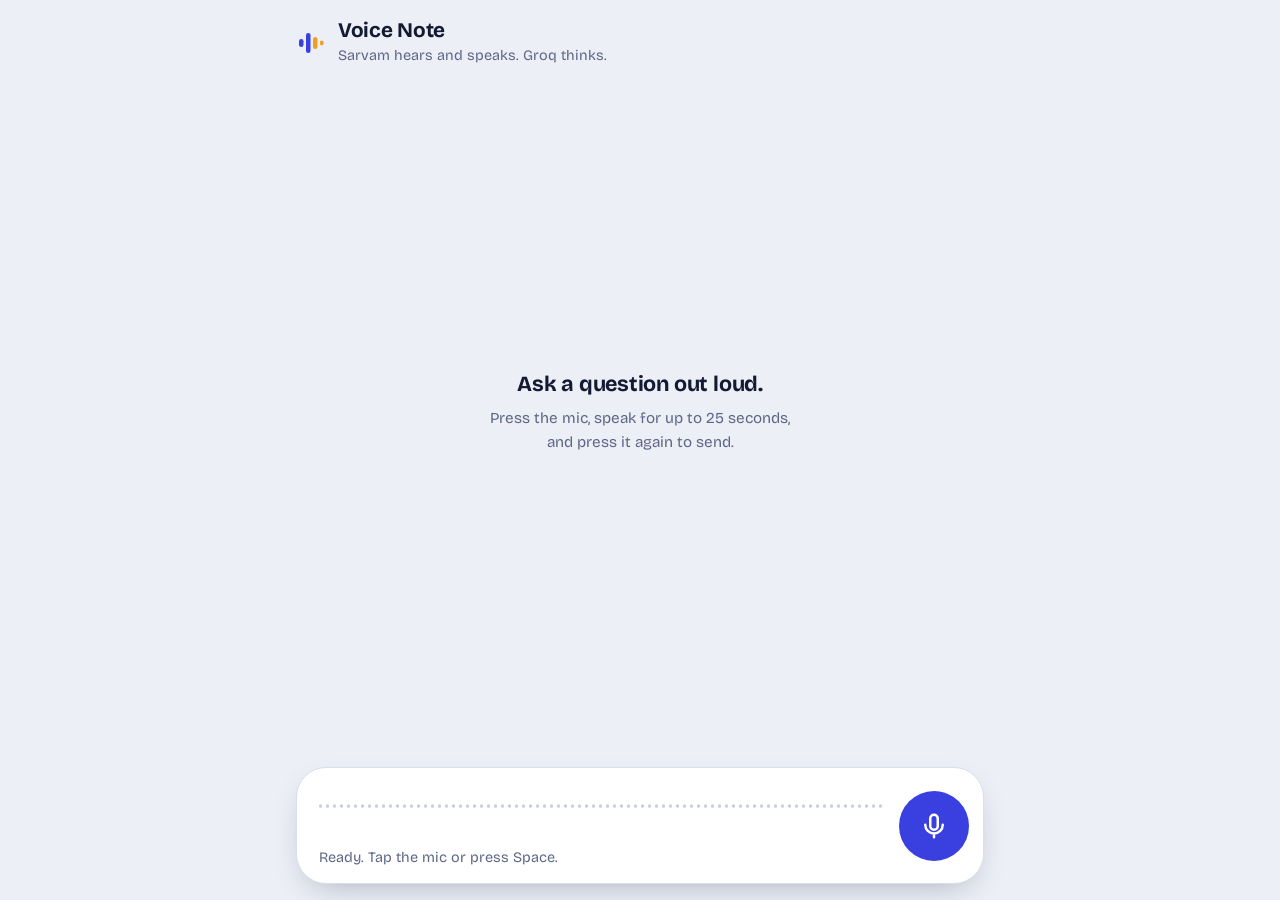
<file: voicenote/index.html>
<!doctype html>
<html lang="en">
<head>
<meta charset="utf-8">
<meta name="viewport" content="width=device-width, initial-scale=1">
<title>Voice Note</title>
<link rel="preconnect" href="https://fonts.googleapis.com">
<link rel="preconnect" href="https://fonts.gstatic.com" crossorigin>
<link href="https://fonts.googleapis.com/css2?family=Bricolage+Grotesque:opsz,wght@12..96,400;12..96,600;12..96,700&display=swap" rel="stylesheet">
<style>
  :root {
    --ground:#ECEFF6; --surface:#FFFFFF; --ink:#151A33; --muted:#5E6785; --line:#D9DEEB;
    --accent:#3A3FE0; --you:#3A3FE0; --marigold:#F0A020; --rec:#E5484D; --rec-ink:#C2262B;
    --idle-bar:#C7CDE0; --bot-bar-idle:#D7DBEA; --shadow:0 12px 32px -14px rgba(21,26,51,.35);
  }
  @media (prefers-color-scheme: dark) {
    :root {
      --ground:#0D0F1E; --surface:#171A30; --ink:#ECEEF8; --muted:#9AA2C0; --line:#262A45;
      --accent:#7D83FF; --you:#4A50F0; --marigold:#FFB547; --rec:#FF6369; --rec-ink:#FF8A8F;
      --idle-bar:#323757; --bot-bar-idle:#33385A; --shadow:0 12px 32px -14px rgba(0,0,0,.7);
    }
  }
  * { box-sizing:border-box; }
  html, body { height:100%; }
  body {
    margin:0; background:var(--ground); color:var(--ink);
    font:16px/1.5 "Bricolage Grotesque", system-ui, -apple-system, "Segoe UI", sans-serif;
    -webkit-font-smoothing:antialiased;
  }
  .app {
    max-width:720px; margin:0 auto; height:100dvh; padding:0 16px;
    display:grid; grid-template-rows:auto 1fr auto;
  }

  /* header */
  header { display:flex; align-items:center; justify-content:space-between; gap:12px; padding:20px 0 12px; }
  .brand { display:flex; align-items:center; gap:12px; min-width:0; }
  .brand svg { flex:none; }
  h1 { margin:0; font-size:1.3rem; line-height:1.1; font-weight:700; letter-spacing:-.015em; }
  .tagline { margin:2px 0 0; color:var(--muted); font-size:.9rem; }
  .ghost {
    font:inherit; font-size:.85rem; background:none; color:var(--muted); cursor:pointer;
    border:1px solid var(--line); border-radius:999px; padding:6px 14px;
    white-space:nowrap; flex:none;
  }
  .ghost:hover { color:var(--ink); border-color:var(--muted); }
  .ghost[hidden] { display:none; }

  /* conversation */
  main { overflow-y:auto; display:flex; flex-direction:column; gap:14px; padding:8px 2px 20px; }
  .empty { margin:auto; text-align:center; max-width:30ch; color:var(--muted); }
  .empty strong { display:block; color:var(--ink); font-size:1.35rem; line-height:1.25; letter-spacing:-.01em; margin-bottom:8px; }
  .empty span { font-size:.95rem; }

  .bubble { max-width:min(88%, 470px); padding:12px 14px 12px 12px; border-radius:22px; display:flex; flex-direction:column; gap:8px; animation:rise .18s ease-out; }
  .bubble.you { align-self:flex-end; background:var(--you); color:#fff; border-bottom-right-radius:6px; }
  .bubble.bot { align-self:flex-start; background:var(--surface); border:1px solid var(--line); border-bottom-left-radius:6px; }
  .voice { display:flex; align-items:center; gap:10px; }
  .play {
    flex:none; width:38px; height:38px; border:0; border-radius:50%; cursor:pointer;
    display:grid; place-items:center;
  }
  .you .play { background:#fff; color:var(--you); }
  .bot .play { background:var(--marigold); color:#1c1500; }
  .wave { flex:1; min-width:130px; height:32px; display:flex; align-items:center; gap:3px; }
  .wave i { flex:1; min-width:2px; border-radius:2px; transition:background .12s; }
  .you .wave i { background:rgba(255,255,255,.4); }
  .you .wave i.on { background:#fff; }
  .bot .wave i { background:var(--bot-bar-idle); }
  .bot .wave i.on { background:var(--marigold); }
  .time { font-size:.78rem; font-variant-numeric:tabular-nums; opacity:.85; min-width:2.7em; text-align:right; }
  .text { margin:0; padding:0 4px; }
  .pending .text { animation:blink 1.1s ease-in-out infinite; opacity:.85; }
  .meta { margin:0; padding:2px 4px 0; font-size:.78rem; line-height:1.45; color:var(--muted); border-top:1px solid var(--line); padding-top:8px; }

  /* dock */
  footer { padding:8px 0 max(16px, env(safe-area-inset-bottom)); }
  .dock {
    background:var(--surface); border:1px solid var(--line); border-radius:30px; box-shadow:var(--shadow);
    padding:14px 14px 14px 22px; display:grid; grid-template-columns:1fr auto; align-items:center; gap:16px;
  }
  .meter { min-width:0; }
  #live { display:block; width:100%; height:48px; }
  .limit { height:3px; margin-top:6px; border-radius:2px; background:var(--line); overflow:hidden; opacity:0; transition:opacity .2s; }
  .limit i { display:block; height:100%; background:var(--rec); transform-origin:left; transform:scaleX(0); }
  body[data-state="recording"] .limit { opacity:1; }
  #status { margin:8px 0 0; font-size:.9rem; color:var(--muted); min-height:1.4em; }
  #status.err { color:var(--rec-ink); }
  body[data-state="recording"] #status { color:var(--ink); }

  .mic {
    position:relative; width:70px; height:70px; border:0; border-radius:50%; cursor:pointer;
    background:var(--accent); color:#fff; display:grid; place-items:center;
    transition:transform .15s, background .2s;
  }
  .mic:active { transform:scale(.95); }
  .mic:disabled { opacity:.55; cursor:progress; }
  body[data-state="recording"] .mic { background:var(--rec); }
  .mic::after { content:""; position:absolute; inset:-6px; border-radius:50%; border:2px solid var(--rec); opacity:0; pointer-events:none; }
  body[data-state="recording"] .mic::after { animation:pulse 1.4s ease-out infinite; }
  button:focus-visible { outline:3px solid var(--marigold); outline-offset:3px; }
  kbd { font:inherit; font-size:.8rem; border:1px solid var(--line); border-radius:6px; padding:0 6px; }

  @keyframes pulse { 0% { transform:scale(.92); opacity:.7; } 100% { transform:scale(1.4); opacity:0; } }
  @keyframes rise { from { opacity:0; transform:translateY(6px); } to { opacity:1; transform:none; } }
  @keyframes blink { 50% { opacity:.45; } }
  @media (prefers-reduced-motion: reduce) {
    .bubble, .pending .text, body[data-state="recording"] .mic::after { animation:none; }
    .mic, .wave i, .limit { transition:none; }
  }
  @media (max-width:480px) {
    .dock { padding:12px 12px 12px 16px; gap:12px; }
    .mic { width:64px; height:64px; }
    .bubble { max-width:92%; }
    .wave { min-width:90px; }
  }
</style>
</head>
<body data-state="idle">
<div class="app">
  <header>
    <div class="brand">
      <svg width="30" height="30" viewBox="0 0 30 30" aria-hidden="true">
        <rect x="3" y="11" width="4.5" height="8" rx="2.25" style="fill:var(--accent)"/>
        <rect x="10" y="5" width="4.5" height="20" rx="2.25" style="fill:var(--accent)"/>
        <rect x="17" y="9" width="4.5" height="12" rx="2.25" style="fill:var(--marigold)"/>
        <rect x="24" y="12.5" width="3.5" height="5" rx="1.75" style="fill:var(--marigold)"/>
      </svg>
      <div>
        <h1>Voice Note</h1>
        <p class="tagline">Sarvam hears and speaks. Groq thinks.</p>
      </div>
    </div>
    <button class="ghost" id="clear" type="button" hidden>Clear chat</button>
  </header>

  <main id="chat" aria-live="polite">
    <div class="empty" id="empty">
      <strong>Ask a question out loud.</strong>
      <span>Press the mic, speak for up to 25 seconds, and press it again to send.</span>
    </div>
  </main>

  <footer>
    <div class="dock">
      <div class="meter">
        <canvas id="live" aria-hidden="true"></canvas>
        <div class="limit" aria-hidden="true"><i id="limitFill"></i></div>
        <p id="status" role="status">Ready. Tap the mic or press <kbd>Space</kbd>.</p>
      </div>
      <button class="mic" id="mic" type="button" aria-label="Start recording"></button>
    </div>
  </footer>
</div>

<script>
const MAX_SECONDS = 25;       // Sarvam REST STT accepts up to 30 s per request
const TARGET_RATE = 16000;    // 16 kHz mono WAV for speech-to-text
const BARS = 36;              // bars drawn in each voice-note bubble
const READY = "Ready. Tap the mic or press Space.";

const $ = id => document.getElementById(id);
const chat = $("chat"), micBtn = $("mic"), statusEl = $("status"), clearBtn = $("clear");
const canvas = $("live"), limitFill = $("limitFill");
const reduceMotion = matchMedia("(prefers-reduced-motion: reduce)").matches;

const ICON_MIC = '<svg width="30" height="30" viewBox="0 0 24 24" fill="none" stroke="currentColor" stroke-width="2" stroke-linecap="round" stroke-linejoin="round" aria-hidden="true"><rect x="9" y="3" width="6" height="12" rx="3"/><path d="M5 11a7 7 0 0 0 14 0M12 18v3"/></svg>';
const ICON_STOP = '<svg width="26" height="26" viewBox="0 0 24 24" fill="currentColor" aria-hidden="true"><rect x="6" y="6" width="12" height="12" rx="2.5"/></svg>';
const ICON_PLAY = '<svg width="16" height="16" viewBox="0 0 24 24" fill="currentColor" aria-hidden="true"><path d="M8 5.5v13a1 1 0 0 0 1.5.86l10.5-6.5a1 1 0 0 0 0-1.72L9.5 4.64A1 1 0 0 0 8 5.5z"/></svg>';
const ICON_PAUSE = '<svg width="16" height="16" viewBox="0 0 24 24" fill="currentColor" aria-hidden="true"><rect x="6" y="5" width="4.5" height="14" rx="1.5"/><rect x="13.5" y="5" width="4.5" height="14" rx="1.5"/></svg>';

const sessionId = crypto.randomUUID();
let history = [];              // [{role, content}] text only, sent to the server each turn
let state = "idle";            // idle | recording | processing | speaking
let ctx, stream, source, processor, chunks = [], levels = [];
let startedAt = 0, stopTimer = null, tickTimer = null;
let currentPlayer = null;

/* ---------- state ---------- */
function setState(next, text, isErr = false) {
  state = next;
  document.body.dataset.state = next;
  statusEl.textContent = text;
  statusEl.classList.toggle("err", isErr);
  statusEl.setAttribute("role", isErr ? "alert" : "status");
  micBtn.innerHTML = next === "recording" ? ICON_STOP : ICON_MIC;
  micBtn.setAttribute("aria-label", next === "recording" ? "Stop and send" : "Start recording");
  micBtn.disabled = next === "processing";
}
const fmt = s => isFinite(s) && s > 0 ? Math.floor(s / 60) + ":" + String(Math.floor(s % 60)).padStart(2, "0") : "0:00";

function friendlyError(msg) {
  msg = String(msg || "Something went wrong.");
  if (/insufficient_quota|No credits/i.test(msg)) return "Sarvam credits have run out. Check your Sarvam account and try again.";
  if (/422|couldn't hear anything|recording is too short|too short/i.test(msg)) return "I couldn't hear that clearly. Please speak a little louder and try again.";
  if (/502|speech-to-text failed|text-to-speech failed|LLM failed/i.test(msg)) return "The voice service had a temporary problem. Please try again.";
  return msg.length > 140 ? msg.slice(0, 140) + "…" : msg;
}

/* ---------- live meter (canvas) ---------- */
function drawMeter(t) {
  const dpr = window.devicePixelRatio || 1;
  const w = canvas.clientWidth, h = canvas.clientHeight;
  if (canvas.width !== Math.round(w * dpr) || canvas.height !== Math.round(h * dpr)) {
    canvas.width = Math.round(w * dpr); canvas.height = Math.round(h * dpr);
  }
  const g = canvas.getContext("2d");
  g.setTransform(dpr, 0, 0, dpr, 0, 0);
  g.clearRect(0, 0, w, h);
  const css = getComputedStyle(document.documentElement);
  const colRec = css.getPropertyValue("--rec").trim();
  const colAccent = css.getPropertyValue("--accent").trim();
  const colIdle = css.getPropertyValue("--idle-bar").trim();
  const bar = 3, gap = 4, n = Math.max(1, Math.floor((w + gap) / (bar + gap)));
  for (let i = 0; i < n; i++) {
    let amp = 0.07, color = colIdle;
    if (state === "recording") {
      const idx = levels.length - n + i;
      amp = idx >= 0 ? Math.max(0.07, levels[idx]) : 0.07;
      color = idx >= 0 ? colRec : colIdle;
    } else if (state === "processing") {
      amp = reduceMotion ? 0.12 : 0.08 + 0.55 * Math.pow((Math.sin(t / 240 - i * 0.32) + 1) / 2, 3);
      color = colAccent;
    }
    const bh = Math.max(3, amp * h), x = i * (bar + gap), y = (h - bh) / 2;
    g.fillStyle = color;
    g.beginPath();
    if (g.roundRect) g.roundRect(x, y, bar, bh, 1.5); else g.rect(x, y, bar, bh);
    g.fill();
  }
}
(function loop(t) { if (!document.hidden) drawMeter(t); requestAnimationFrame(loop); })(0);

/* ---------- audio helpers ---------- */
function encodeWav(samples, inRate) {
  const ratio = inRate / TARGET_RATE;
  const outLen = Math.floor(samples.length / ratio);
  const pcm = new Int16Array(outLen);
  for (let i = 0; i < outLen; i++) {
    const s = Math.max(-1, Math.min(1, samples[Math.floor(i * ratio)]));
    pcm[i] = s < 0 ? s * 0x8000 : s * 0x7fff;
  }
  const buf = new ArrayBuffer(44 + pcm.length * 2);
  const v = new DataView(buf);
  const w = (o, s) => [...s].forEach((c, i) => v.setUint8(o + i, c.charCodeAt(0)));
  w(0, "RIFF"); v.setUint32(4, 36 + pcm.length * 2, true); w(8, "WAVE"); w(12, "fmt ");
  v.setUint32(16, 16, true); v.setUint16(20, 1, true); v.setUint16(22, 1, true);
  v.setUint32(24, TARGET_RATE, true); v.setUint32(28, TARGET_RATE * 2, true);
  v.setUint16(32, 2, true); v.setUint16(34, 16, true); w(36, "data");
  v.setUint32(40, pcm.length * 2, true);
  new Int16Array(buf, 44).set(pcm);
  return new Blob([buf], { type: "audio/wav" });
}

function peaksFrom(samples, n) {
  const size = Math.max(1, Math.floor(samples.length / n)), out = [];
  let max = 0;
  for (let i = 0; i < n; i++) {
    let m = 0;
    const s = i * size, e = Math.min(samples.length, s + size);
    for (let j = s; j < e; j++) { const a = Math.abs(samples[j]); if (a > m) m = a; }
    out.push(m); if (m > max) max = m;
  }
  return out.map(v => max ? Math.max(0.1, Math.pow(v / max, 0.7)) : 0.1);
}

async function decodeReply(b64) {
  const bin = atob(b64), bytes = new Uint8Array(bin.length);
  for (let i = 0; i < bin.length; i++) bytes[i] = bin.charCodeAt(i);
  const url = URL.createObjectURL(new Blob([bytes], { type: "audio/wav" }));
  try {
    const ac = new (window.AudioContext || window.webkitAudioContext)();
    const buf = await ac.decodeAudioData(bytes.buffer.slice(0));
    ac.close();
    return { url, duration: buf.duration, peaks: peaksFrom(buf.getChannelData(0), BARS) };
  } catch (e) {
    return { url, duration: 0, peaks: Array.from({ length: BARS }, (_, i) => 0.25 + 0.5 * Math.abs(Math.sin(i * 0.9))) };
  }
}

/* ---------- empty state ---------- */
function showEmpty() {
  chat.innerHTML = '<div class="empty" id="empty"><strong>Ask a question out loud.</strong><span>Press the mic, speak for up to 25 seconds, and press it again to send.</span></div>';
  clearBtn.hidden = true;
}

/* ---------- voice-note bubbles ---------- */
function addBubble(role, { peaks, duration, url, text, pending = false, meta = "" }) {
  const empty = $("empty");
  if (empty) empty.remove();
  clearBtn.hidden = false;

  const el = document.createElement("article");
  el.className = "bubble " + role + (pending ? " pending" : "");
  const row = document.createElement("div"); row.className = "voice";
  const btn = document.createElement("button");
  btn.type = "button"; btn.className = "play"; btn.innerHTML = ICON_PLAY;
  btn.setAttribute("aria-label", "Play voice note");
  const wave = document.createElement("div"); wave.className = "wave"; wave.setAttribute("aria-hidden", "true");
  const bars = peaks.map(p => { const b = document.createElement("i"); b.style.height = Math.round(16 + p * 84) + "%"; wave.appendChild(b); return b; });
  const time = document.createElement("span"); time.className = "time"; time.textContent = fmt(duration);
  row.append(btn, wave, time);
  const p = document.createElement("p"); p.className = "text"; p.textContent = text;
  el.append(row, p);
  if (meta) {
    const m = document.createElement("p"); m.className = "meta"; m.textContent = meta;
    el.append(m);
  }
  chat.appendChild(el);
  chat.scrollTo({ top: chat.scrollHeight, behavior: reduceMotion ? "auto" : "smooth" });

  let audio = null;
  const api = {
    el, setText(t) { p.textContent = t; el.classList.remove("pending"); },
    paint(frac) { const k = Math.floor(frac * bars.length); bars.forEach((b, i) => b.classList.toggle("on", i < k)); },
    resetUi() {
      btn.innerHTML = ICON_PLAY; btn.setAttribute("aria-label", "Play voice note");
      time.textContent = fmt(duration);
      if (state === "speaking") setState("idle", READY);
    },
    async play() {
      if (currentPlayer && currentPlayer !== api) currentPlayer.stop();
      if (!audio) {
        audio = new Audio(url);
        audio.addEventListener("loadedmetadata", () => { if (!duration) { duration = audio.duration; time.textContent = fmt(duration); } });
        audio.addEventListener("timeupdate", () => {
          const d = audio.duration || duration || 1;
          api.paint(audio.currentTime / d);
          time.textContent = fmt(Math.max(0, d - audio.currentTime));
        });
        audio.addEventListener("ended", () => { api.paint(0); api.resetUi(); currentPlayer = null; });
      }
      currentPlayer = api;
      await audio.play();
      btn.innerHTML = ICON_PAUSE; btn.setAttribute("aria-label", "Pause voice note");
      if (role === "bot" && state === "idle") setState("speaking", "Speaking…");
    },
    pause() { if (audio) audio.pause(); api.resetUi(); },
    stop() { if (audio) { audio.pause(); audio.currentTime = 0; } api.paint(0); api.resetUi(); if (currentPlayer === api) currentPlayer = null; },
  };
  btn.addEventListener("click", () => { (audio && !audio.paused) ? api.pause() : api.play().catch(() => {}); });
  return api;
}

/* ---------- recording ---------- */
function teardownAudio() {
  clearTimeout(stopTimer); clearInterval(tickTimer);
  try { processor.disconnect(); source.disconnect(); } catch (e) {}
  if (stream) stream.getTracks().forEach(t => t.stop());
  limitFill.style.transform = "scaleX(0)";
}

async function startRecording() {
  if (currentPlayer) currentPlayer.stop();
  try {
    stream = await navigator.mediaDevices.getUserMedia({ audio: true });
  } catch (e) {
    setState("idle", "Microphone access is blocked. Allow it in the address bar and try again.", true);
    return;
  }
  ctx = new (window.AudioContext || window.webkitAudioContext)();
  source = ctx.createMediaStreamSource(stream);
  processor = ctx.createScriptProcessor(4096, 1, 1);
  chunks = []; levels = [];
  processor.onaudioprocess = e => {
    const data = new Float32Array(e.inputBuffer.getChannelData(0));
    chunks.push(data);
    const half = data.length >> 1;
    for (const [a, b] of [[0, half], [half, data.length]]) {
      let sum = 0; for (let i = a; i < b; i++) sum += data[i] * data[i];
      levels.push(Math.min(1, Math.sqrt(sum / (b - a)) * 7));
    }
    if (levels.length > 600) levels.splice(0, levels.length - 600);
  };
  source.connect(processor);
  processor.connect(ctx.destination);
  startedAt = performance.now();
  setState("recording", "Listening… " + MAX_SECONDS + "s left");
  tickTimer = setInterval(() => {
    const el = (performance.now() - startedAt) / 1000;
    limitFill.style.transform = "scaleX(" + Math.min(1, el / MAX_SECONDS) + ")";
    if (state === "recording") statusEl.textContent = "Listening… " + Math.max(0, Math.ceil(MAX_SECONDS - el)) + "s left";
  }, 200);
  stopTimer = setTimeout(stopRecording, MAX_SECONDS * 1000);
}

function cancelRecording() {
  if (state !== "recording") return;
  teardownAudio(); ctx.close();
  setState("idle", READY);
}

async function stopRecording() {
  if (state !== "recording") return;
  teardownAudio();
  const rate = ctx.sampleRate;
  await ctx.close();
  const total = chunks.reduce((n, c) => n + c.length, 0);
  if (total / rate < 0.4) { setState("idle", "That was too short. Hold on a little longer and try again.", true); return; }
  const samples = new Float32Array(total);
  let off = 0; for (const c of chunks) { samples.set(c, off); off += c.length; }

  // Avoid sending silent recordings to the API (a common cause of 422 errors).
  let peak = 0, sumSquares = 0;
  for (const sample of samples) {
    const value = Math.abs(sample);
    if (value > peak) peak = value;
    sumSquares += sample * sample;
  }
  const rms = Math.sqrt(sumSquares / Math.max(1, samples.length));
  if (peak < 0.008 || rms < 0.0015) {
    setState("idle", "I couldn't hear you. Check your mic and speak a little louder.", true);
    return;
  }

  const wav = encodeWav(samples, rate);
  const mine = addBubble("you", {
    peaks: peaksFrom(samples, BARS), duration: total / rate,
    url: URL.createObjectURL(wav), text: "Transcribing…", pending: true,
  });
  await sendAudio(wav, mine);
}

// "4:42:10 PM. Answered in 3.4 s: speech-to-text 0.8, LLM 1.1, text-to-speech 1.5 (browser round trip 3.6 s)."
function metaLine(m, roundTrip) {
  if (!m || !m.latency_seconds) return "";
  const l = m.latency_seconds, s = v => (typeof v === "number" ? v.toFixed(1) : "?");
  return m.date + ", " + m.time + ". Answered in " + s(l.total) + " s: speech-to-text " + s(l.speech_to_text) +
         ", LLM " + s(l.llm) + ", text-to-speech " + s(l.text_to_speech) +
         " (browser round trip " + roundTrip.toFixed(1) + " s).";
}

async function sendAudio(wav, mine) {
  const sentAt = performance.now();      // client-side latency: Stop dabane se jawab aane tak
  setState("processing", "Thinking…");
  const form = new FormData();
  form.append("audio", wav, "audio.wav");
  form.append("history", JSON.stringify(history));
  form.append("session_id", sessionId);
  try {
    const res = await fetch("/api/voice", { method: "POST", body: form });
    let data = {};
    try { data = await res.json(); } catch (e) {}
    if (!res.ok) throw new Error(data.detail || "The server returned an error (" + res.status + ").");
    const roundTrip = (performance.now() - sentAt) / 1000;
    mine.setText(data.transcript);
    history.push({ role: "user", content: data.transcript }, { role: "assistant", content: data.reply });
    const reply = await decodeReply(data.audio_base64);
    const bot = addBubble("bot", { peaks: reply.peaks, duration: reply.duration, url: reply.url, text: data.reply,
                                   meta: metaLine(data.metadata, roundTrip) });
    setState("idle", READY);
    try { await bot.play(); } catch (e) { setState("idle", "Press play to hear the answer."); }
  } catch (e) {
    mine.el.remove();
    if (!chat.querySelector(".bubble")) showEmpty();
    setState("idle", friendlyError(e.message), true);
  }
}

/* ---------- controls ---------- */
function toggleRecording() {
  if (state === "recording") stopRecording();
  else if (state === "idle" || state === "speaking") startRecording();
}
micBtn.addEventListener("click", toggleRecording);
clearBtn.addEventListener("click", () => {
  if (currentPlayer) currentPlayer.stop();
  history = [];
  const resetForm = new FormData();
  resetForm.append("session_id", sessionId);
  fetch("/api/session/reset", { method: "POST", body: resetForm }).catch(console.error);
  showEmpty();
  setState("idle", READY);
});
document.addEventListener("keydown", e => {
  if (e.code === "Space" && !e.target.closest("button, a, input, textarea")) { e.preventDefault(); toggleRecording(); }
  if (e.code === "Escape") cancelRecording();
});
setState("idle", READY);
</script>
</body>
</html>
</file>
